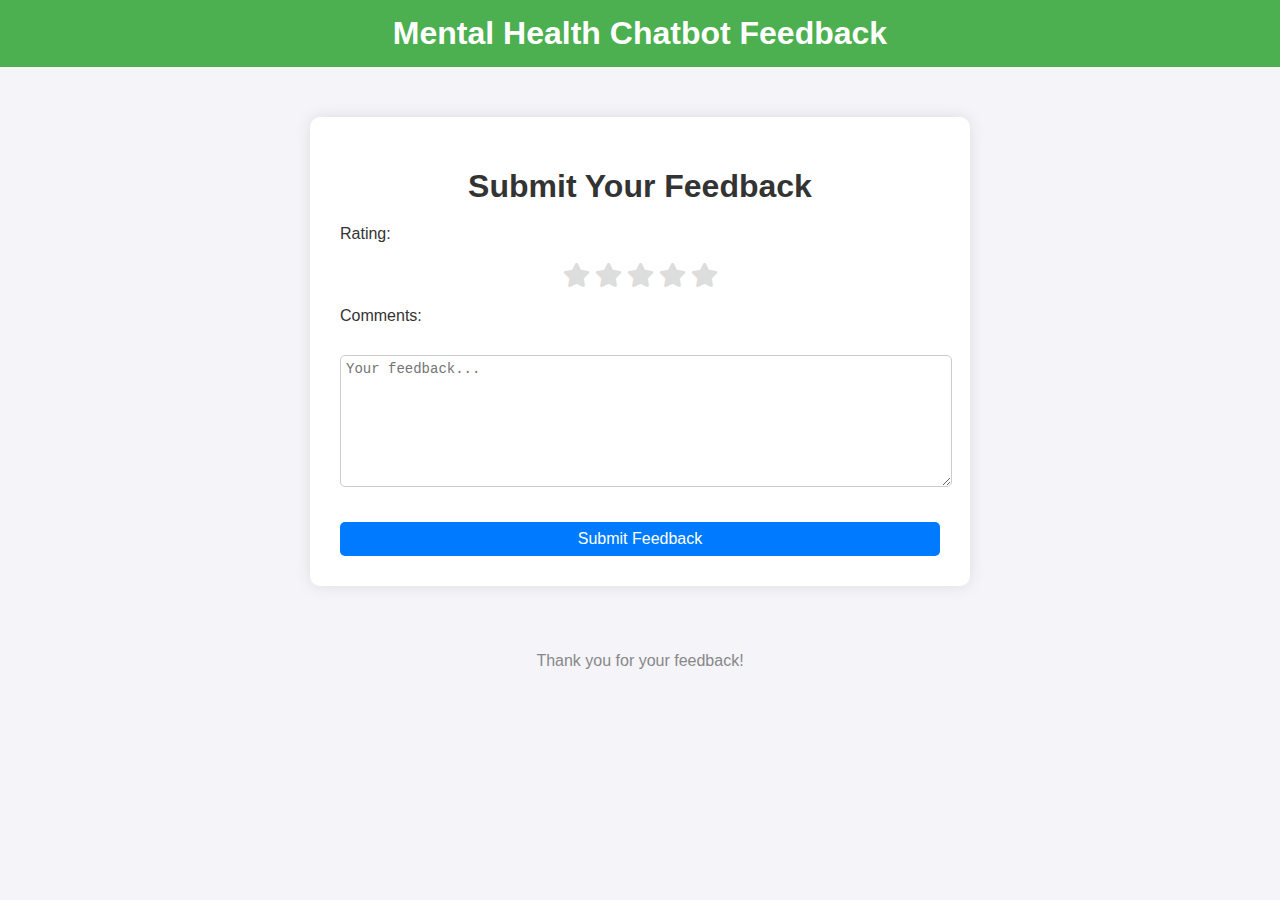
<file: templates/feedback.html>
<!DOCTYPE html>
<html lang="en">
<head>
    <meta charset="UTF-8">
    <meta name="viewport" content="width=device-width, initial-scale=1.0">
    <title>Feedback</title>
    <link rel="stylesheet" href="/static/styles.css"> <!-- Link to your external CSS -->
    <link rel="stylesheet" href="https://cdnjs.cloudflare.com/ajax/libs/font-awesome/5.15.4/css/all.min.css">
    <style>
        body {
            font-family: 'Arial', sans-serif;
            background-color: #f4f4f9;
            margin: 0;
            padding: 0;
            display: flex;
            flex-direction: column;
            align-items: center;
        }

        .navbar {
            background-color: #4CAF50;
            width: 100%;
            padding: 15px;
            text-align: center;
        }

        .navbar h1 {
            color: white;
            margin: 0;
        }

        .container {
            margin-top: 50px;
            width: 100%;
            max-width: 600px;
            background-color: white;
            box-shadow: 0 0 15px rgba(0, 0, 0, 0.1);
            border-radius: 10px;
            padding: 30px;
        }

        .container h1 {
            text-align: center;
            color: #333;
            margin-bottom: 20px;
        }

        form {
            display: flex;
            flex-direction: column;
            gap: 20px;
        }

        label {
            font-size: 16px;
            color: #333;
        }

        textarea {
            width: 100%;
            padding: 10px;
            border: 1px solid #ccc;
            border-radius: 5px;
            font-size: 14px;
            resize: vertical;
            height: 120px;
        }

        button {
            background-color: #4CAF50;
            color: white;
            padding: 10px;
            border: none;
            border-radius: 5px;
            font-size: 16px;
            cursor: pointer;
        }

        button:hover {
            background-color: #45a049;
        }

        .star-rating {
            display: flex;
            justify-content: center;
            gap: 5px;
            font-size: 24px;
        }

        .star {
            cursor: pointer;
            color: #ddd;
        }

        .star.selected {
            color: #FFD700;
        }

        .footer {
            text-align: center;
            margin-top: 50px;
            color: #888;
        }
    </style>
</head>
<body>
    <div class="navbar">
        <h1>Mental Health Chatbot Feedback</h1>
    </div>

    <div class="container">
        <h1>Submit Your Feedback</h1>
        <form action="{{ url_for('submit_feedback') }}" method="POST">
            <label for="rating">Rating:</label>
            <div class="star-rating" id="starRating">
                <i class="star fas fa-star" data-value="1"></i>
                <i class="star fas fa-star" data-value="2"></i>
                <i class="star fas fa-star" data-value="3"></i>
                <i class="star fas fa-star" data-value="4"></i>
                <i class="star fas fa-star" data-value="5"></i>
            </div>
            <input type="hidden" id="rating" name="rating" value="">

            <label for="comments">Comments:</label>
            <textarea id="comments" name="comments" placeholder="Your feedback..." required></textarea>

            <button type="submit">Submit Feedback</button>
        </form>
    </div>

    <div class="footer">
        <p>Thank you for your feedback!</p>
    </div>

    <script>
        const stars = document.querySelectorAll('.star');
        const ratingInput = document.getElementById('rating');
        
        stars.forEach(star => {
            star.addEventListener('click', () => {
                let ratingValue = star.getAttribute('data-value');
                ratingInput.value = ratingValue;

                // Reset all stars
                stars.forEach(s => s.classList.remove('selected'));

                // Highlight selected stars
                for (let i = 0; i < ratingValue; i++) {
                    stars[i].classList.add('selected');
                }
            });
        });
    </script>
</body>
</html>
</file>
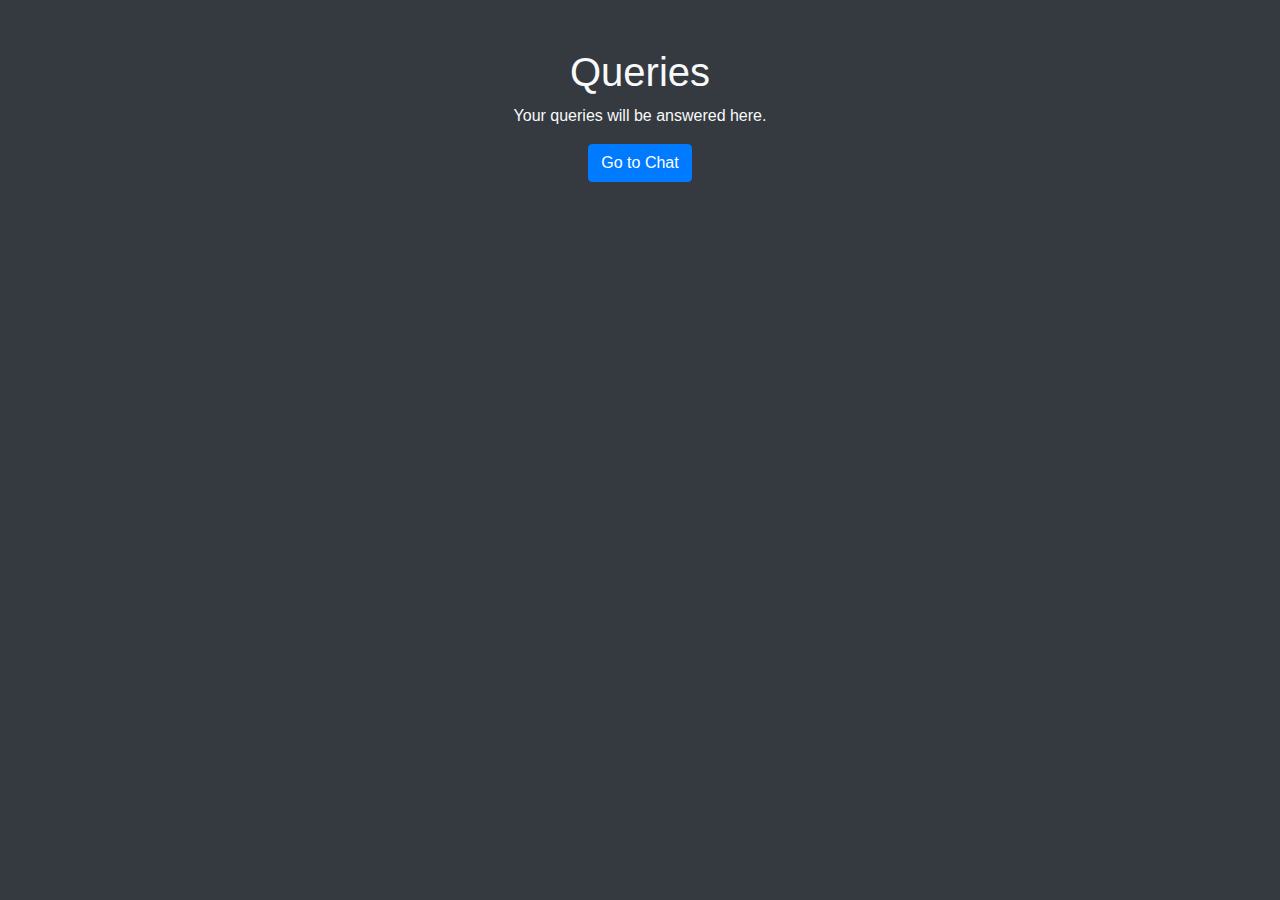
<file: templates/queries.html>
<!DOCTYPE html>
<html lang="en">
<head>
    <meta charset="UTF-8">
    <meta name="viewport" content="width=device-width, initial-scale=1.0">
    <link rel="stylesheet" href="https://stackpath.bootstrapcdn.com/bootstrap/4.5.2/css/bootstrap.min.css">
    <title>Queries</title>
</head>
<body class="bg-dark text-light">
    <div class="container mt-5">
        <h1 class="text-center">Queries</h1>
        <p class="text-center">Your queries will be answered here.</p>
        <div class="text-center">
            <a href="{{ url_for('chat') }}" class="btn btn-primary">Go to Chat</a>
        </div>
    </div>
</body>
</html>
</file>
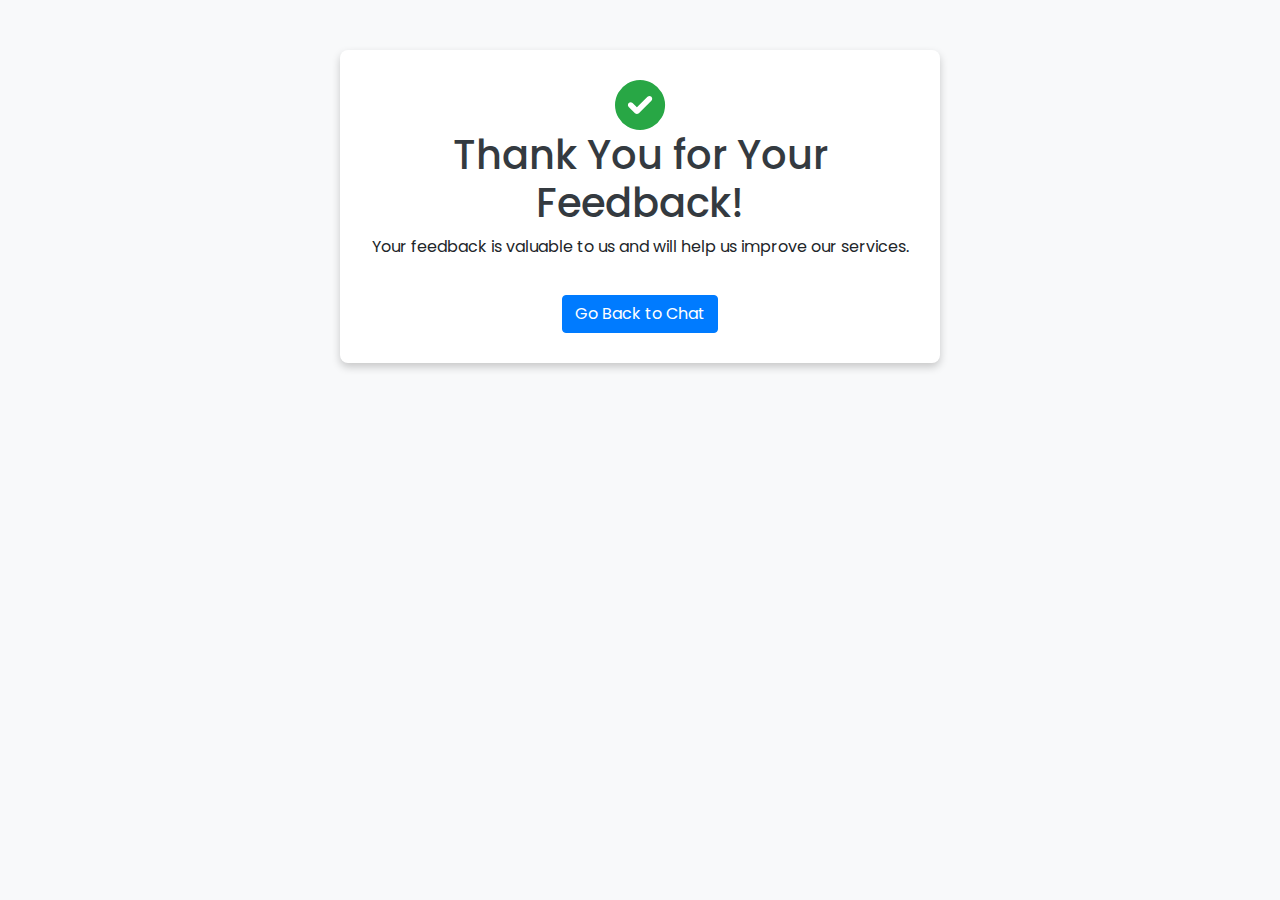
<file: templates/thank_you.html>
<!DOCTYPE html>
<html lang="en">
<head>
    <meta charset="UTF-8">
    <meta name="viewport" content="width=device-width, initial-scale=1.0">
    <link href="https://fonts.googleapis.com/css2?family=Poppins:wght@400;600&display=swap" rel="stylesheet">
    <link rel="stylesheet" href="https://cdnjs.cloudflare.com/ajax/libs/font-awesome/6.0.0-beta3/css/all.min.css">
    <link rel="stylesheet" href="https://stackpath.bootstrapcdn.com/bootstrap/4.5.2/css/bootstrap.min.css">
    <style>
        body {
            background-color: #f8f9fa;
            font-family: 'Poppins', sans-serif; /* Changed to Poppins font */
        }
        .container {
            max-width: 600px;
            margin-top: 50px;
            background-color: #ffffff;
            padding: 30px 20px; /* Added extra padding for smaller screens */
            border-radius: 8px;
            box-shadow: 0 4px 8px rgba(0, 0, 0, 0.2);
        }
        .thank-you-icon {
            font-size: 50px;
            color: #28a745;
            animation: pop 0.5s ease; /* Added animation */
        }
        @keyframes pop {
            0% { transform: scale(0.5); opacity: 0; }
            80% { transform: scale(1.1); opacity: 1; }
            100% { transform: scale(1); }
        }
        h1 {
            color: #343a40;
        }
        .back-button {
            margin-top: 20px;
            transition: background-color 0.3s ease; /* Added transition for button */
        }
        .back-button:hover {
            background-color: #218838; /* Changed background color on hover */
        }
    </style>
    <title>Thank You!</title>
</head>
<body>

<div class="container text-center">
    <i class="fas fa-check-circle thank-you-icon"></i>
    <h1>Thank You for Your Feedback!</h1>
    <p>Your feedback is valuable to us and will help us improve our services.</p>
    <a href="{{ url_for('chat') }}" class="btn btn-primary back-button">Go Back to Chat</a>
</div>

<script src="https://code.jquery.com/jquery-3.5.1.slim.min.js"></script>
<script src="https://cdn.jsdelivr.net/npm/@popperjs/core@2.9.2/dist/umd/popper.min.js"></script>
<script src="https://stackpath.bootstrapcdn.com/bootstrap/4.5.2/js/bootstrap.min.js"></script>
</body>
</html>
</file>
<file: static/styles.css>
body {
    font-family: Arial, sans-serif;
    background-color: #2c2c2c; /* Dark background */
    color: #f4f4f4; /* Light text */
    margin: 0;
    padding: 20px;
}

h1 {
    color: #ffffff;
}

.chat-box {
    max-height: 400px;
    overflow-y: auto;
    background-color: #3e3e3e; /* Dark chat background */
    border-radius: 8px;
    padding: 10px;
    margin-bottom: 10px;
}

.message {
    margin: 10px 0;
    padding: 10px;
    border-radius: 10px;
    max-width: 70%;
}

.message.user {
    background-color: #007bff; /* User message bubble color */
    color: white;
    margin-left: auto; /* Align to right */
}

.message.bot {
    background-color: #444; /* Bot message bubble color */
    color: white;
    margin-right: auto; /* Align to left */
}

.loading {
    color: white;
    text-align: center;
    margin-top: 10px;
    font-weight: bold;
}

.feedback-link {
    display: inline-block;
    margin-top: 10px;
    text-decoration: none;
    color: #007BFF;
}

.recommendations {
    margin-top: 20px;
    background-color: #f9f9f9;
    padding: 10px;
    border-radius: 5px;
}

.recommendations h3 {
    margin-bottom: 10px;
}

.recommendations ul {
    list-style-type: none;
    padding: 0;
}

.recommendations ul li {
    margin-bottom: 5px;
}

form select, form textarea, form input {
    margin-top: 10px;
    padding: 5px;
}

form button {
    margin-top: 15px;
    padding: 8px 15px;
    background-color: #007BFF;
    color: white;
    border: none;
    cursor: pointer;
}

form button:hover {
    background-color: #0056b3;
}

/* static/styles.css */
body {
    font-family: 'Arial', sans-serif;
    background-color: #f4f4f9;
    margin: 0;
    padding: 0;
}

.navbar {
    background-color: #4CAF50;
    width: 100%;
    padding: 15px;
    text-align: center;
}

.navbar h1 {
    color: white;
    margin: 0;
}
</file>
